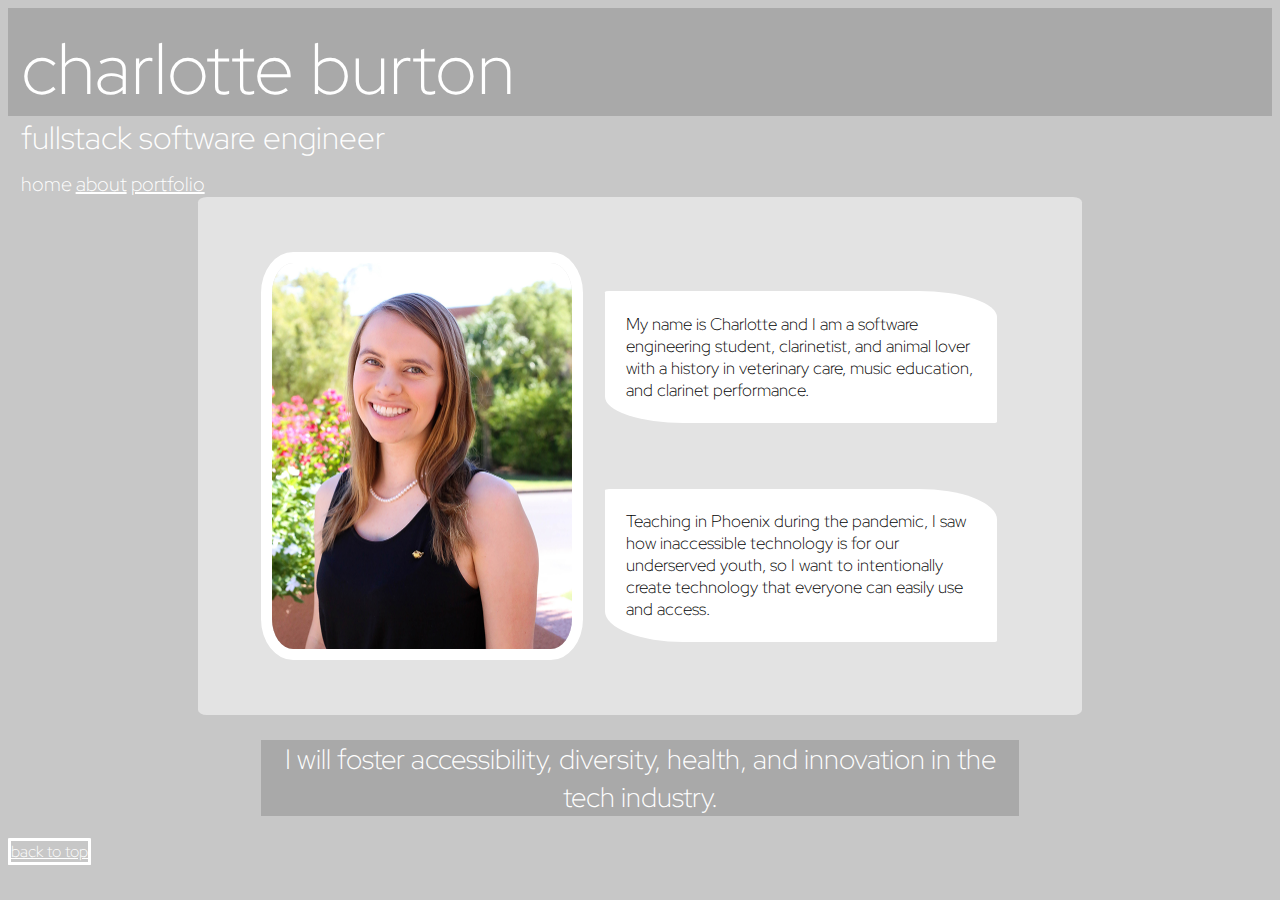
<file: index.html>
<!DOCTYPE html>
<html lang="en">

<head>
  <meta charset="UTF-8" />
  <meta name="viewport" content="width=device-width, initial-scale=1.0" />
  <title>charlotte burton</title>
  <link rel="stylesheet" href="./style.css" />
  <link rel="preconnect" href="https://fonts.googleapis.com">
  <link rel="preconnect" href="https://fonts.gstatic.com" crossorigin>
  <link href="https://fonts.googleapis.com/css2?family=Red+Hat+Display:ital,wght@0,300..900;1,300..900&display=swap" rel="stylesheet">
</head>

<body>

  <header>
    <h1>charlotte burton</h1>
    <p id="jobtitle">fullstack software engineer</p>
    <nav>
      <a>home</a>
      <a href="./about.html">about</a>
      <a href="./portfolio.html">portfolio</a>
    </nav>
  </header>

  <main>
    <section id="homebox">
      <img id="headshot" src="./personal-website-images/burton_headshot.jpeg" alt="A smiling young woman with long blonde hair, wearing a black dress, and a pearl necklace"/>
      <section id="biobox">
        <p id="bio1">My name is Charlotte and I am a software engineering student, clarinetist, and animal lover 
        with a history in veterinary care, music education, and clarinet performance. 
        </p>
        <p id="bio2">
        Teaching in Phoenix during the pandemic, I saw how inaccessible technology is for our 
        underserved youth, so I want to intentionally create technology that everyone can easily use 
        and access. 
        </p>
     </section>
    </section>

    <h3 id="mission">I will foster accessibility, diversity, health, and innovation in the tech industry.
    </h3>

  
  </main>

  <footer>
    <a id ="backtotop" href="#top">back to top</a>
  </footer>

</body>

</html>
</file>
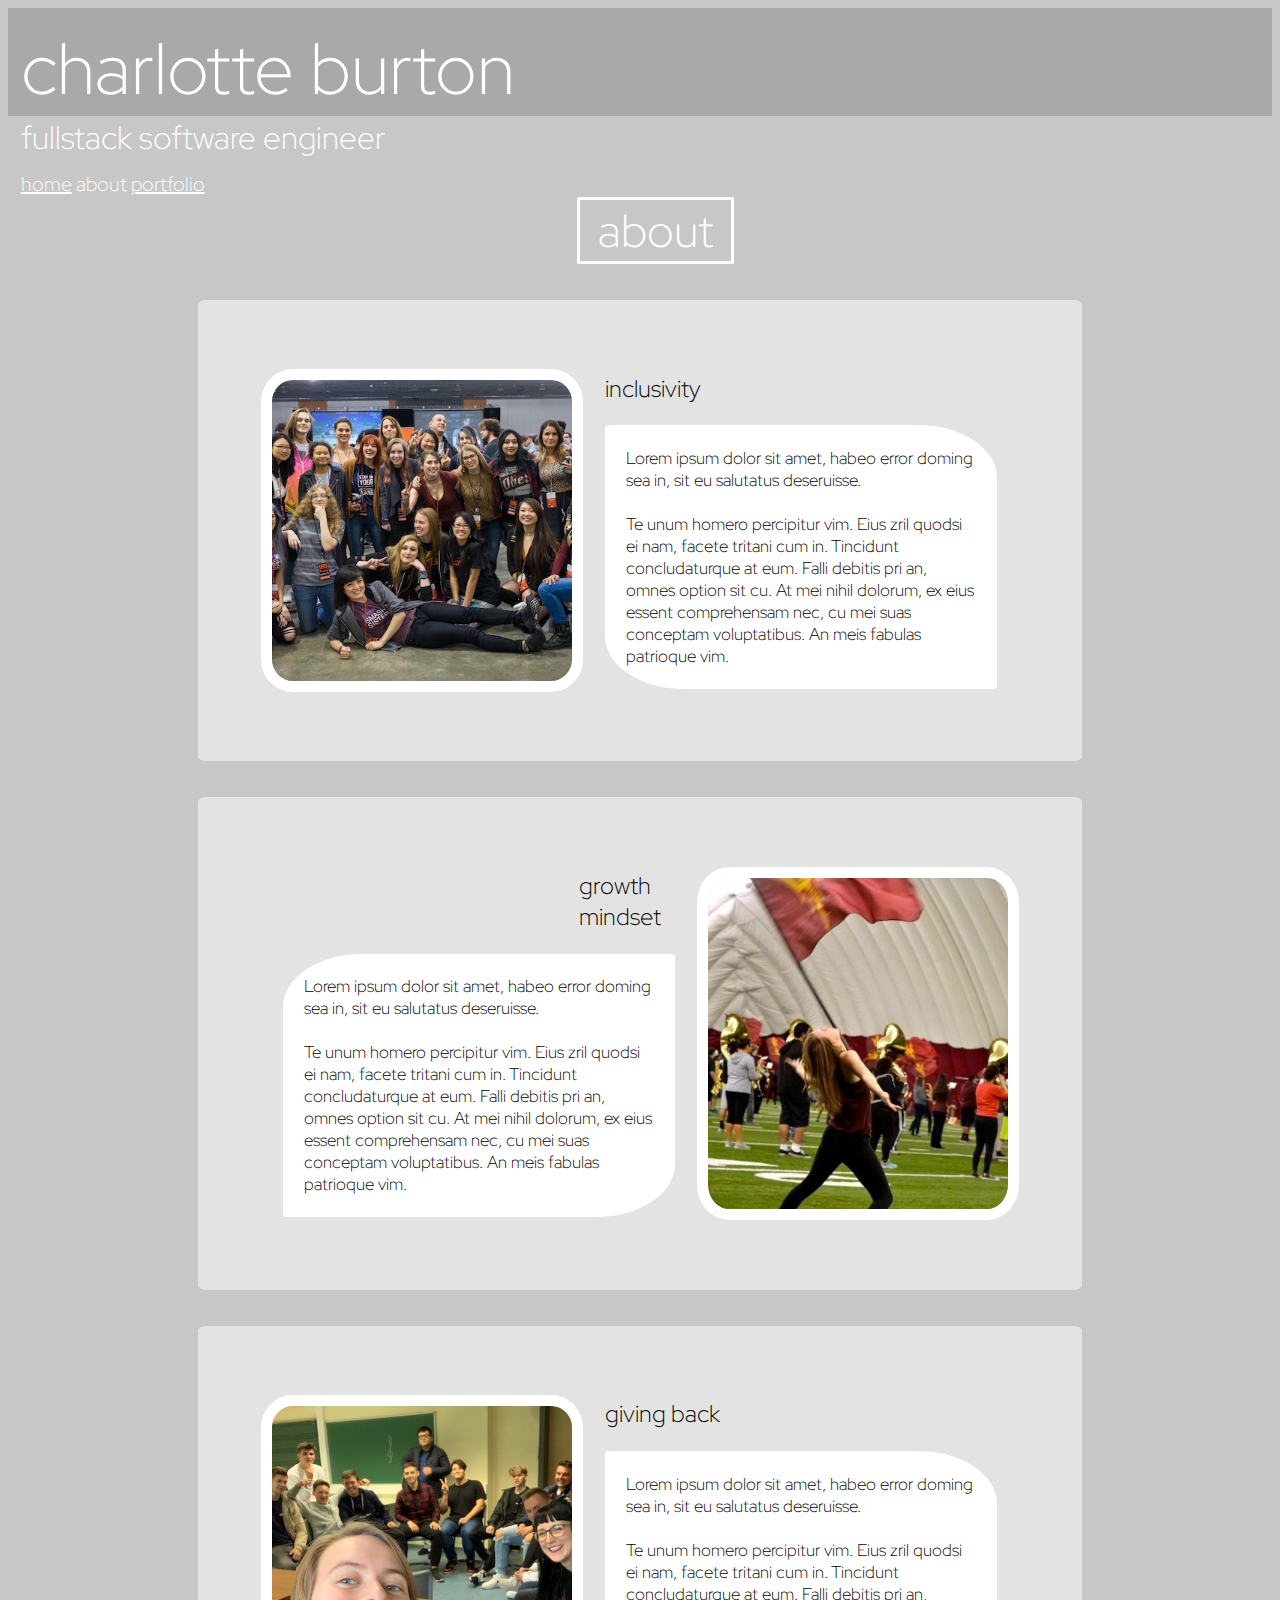
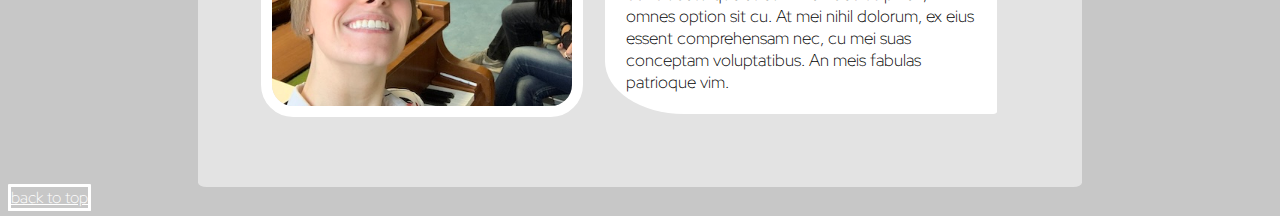
<file: about.html>
<!DOCTYPE html>
<html lang="en">

<head>
  <meta charset="UTF-8" />
  <meta name="viewport" content="width=device-width, initial-scale=1.0" />
  <title>charlotte burton</title>
  <link rel="stylesheet" href="./style.css" />
  <link rel="preconnect" href="https://fonts.googleapis.com">
  <link rel="preconnect" href="https://fonts.gstatic.com" crossorigin>
  <link href="https://fonts.googleapis.com/css2?family=Red+Hat+Display:ital,wght@0,300..900;1,300..900&display=swap" rel="stylesheet">
</head>

<body>

  <header>
    <h1>charlotte burton</h1>
    <p id="jobtitle">fullstack software engineer</p>
    <nav>
      <a href="./index.html">home</a>
      <a>about</a>
      <a href="./portfolio.html">portfolio</a>
    </nav>
  </header>

  <main>
    <h2 id="about">about</h2>

    <br /><br />
    
    <section class="boxOf3sections">
      <section class="sectionA">
        <img src="./personal-website-images/ss-square-400px.JPG" 
        alt="A group of 20 diverse women in casual wear smiling at the camera." 
        />
        <section class="sectionAtitleandtext">
          <h2 class="subtitleA">inclusivity</h2>
            <p class="sectionAtext">Lorem ipsum dolor sit amet, habeo error doming sea in, 
              sit eu salutatus deseruisse. 
              <br /><br />
              Te unum homero percipitur vim.
              Eius zril quodsi ei nam, facete tritani cum in. 
              Tincidunt concludaturque at eum. Falli debitis pri an, omnes option sit cu. 
              At mei nihil dolorum, ex eius essent comprehensam nec, cu mei suas conceptam 
              voluptatibus. An meis fabulas patrioque vim.
            </p>
        </section>
      </section>

      <br /><br />

      <section class="sectionB">
        <img src="./personal-website-images/flag-square-400px.JPG" 
        alt="Char facing away from the camera in a lunge position with arms wide, a colorguard flag soaring over her head." 
        />
        <section class="sectionBtitleandtext">
          <h2 class="subtitleB">growth mindset</h2>
            <p class="sectionBtext">Lorem ipsum dolor sit amet, habeo error doming sea in, 
              sit eu salutatus deseruisse. 
              <br /><br />
              Te unum homero percipitur vim.
              Eius zril quodsi ei nam, facete tritani cum in. 
              Tincidunt concludaturque at eum. Falli debitis pri an, omnes option sit cu. 
              At mei nihil dolorum, ex eius essent comprehensam nec, cu mei suas conceptam 
              voluptatibus. An meis fabulas patrioque vim.
            </p>
          </section>
        </section>

        <br /><br />

      <section class="sectionA">
        <img src="./personal-website-images/fullbright-square-400px.jpeg" 
        alt="Char smiling with all her students in Germany." 
        />
        <section class="sectionAtitleandtext">
          <h2 class="subtitleA">giving back</h2>
          <p class="sectionAtext">Lorem ipsum dolor sit amet, habeo error doming sea in, 
              sit eu salutatus deseruisse. 
              <br /><br />
              Te unum homero percipitur vim.
              Eius zril quodsi ei nam, facete tritani cum in. 
              Tincidunt concludaturque at eum. Falli debitis pri an, omnes option sit cu. 
              At mei nihil dolorum, ex eius essent comprehensam nec, cu mei suas conceptam 
              voluptatibus. An meis fabulas patrioque vim.
            </p>
        </section>
    </section>
  </main>

  <footer>
    <a id="backtotop" href="#top">back to top</a>
  </footer>

</body>

</html>
</file>
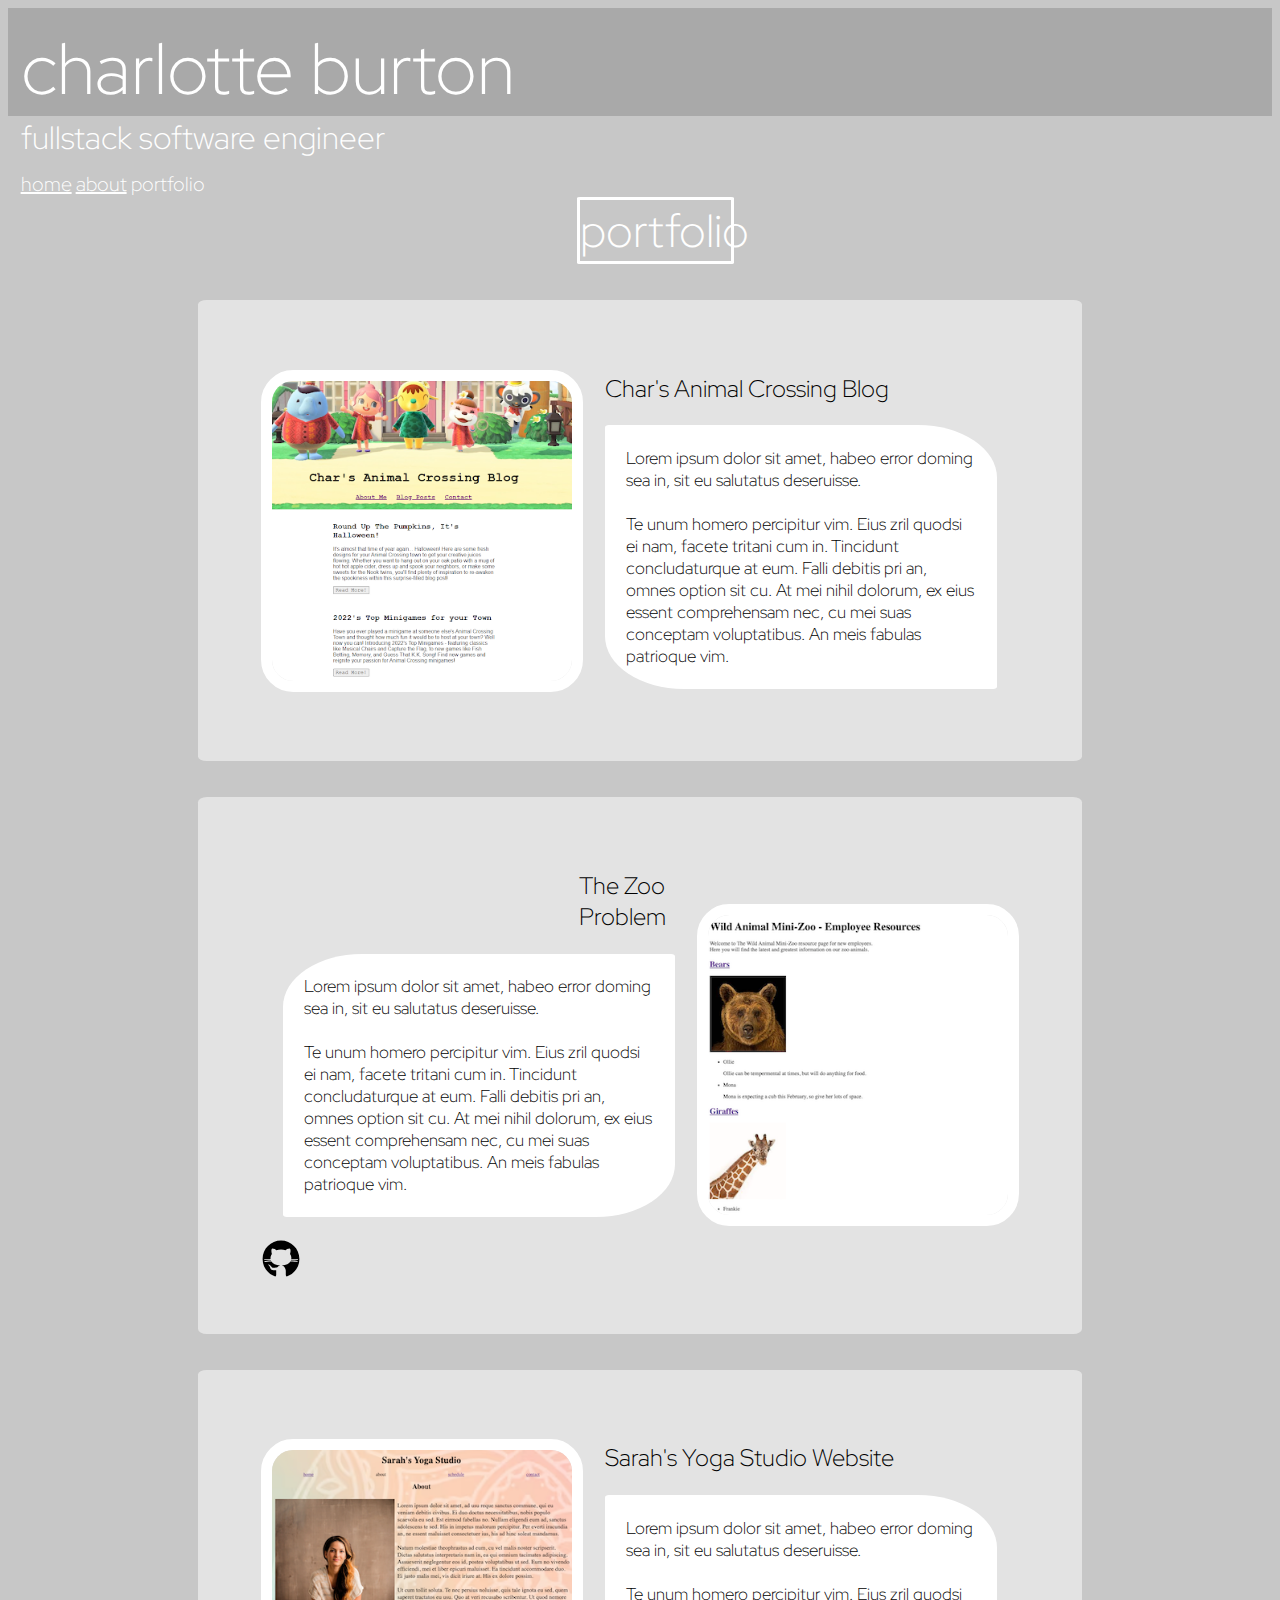
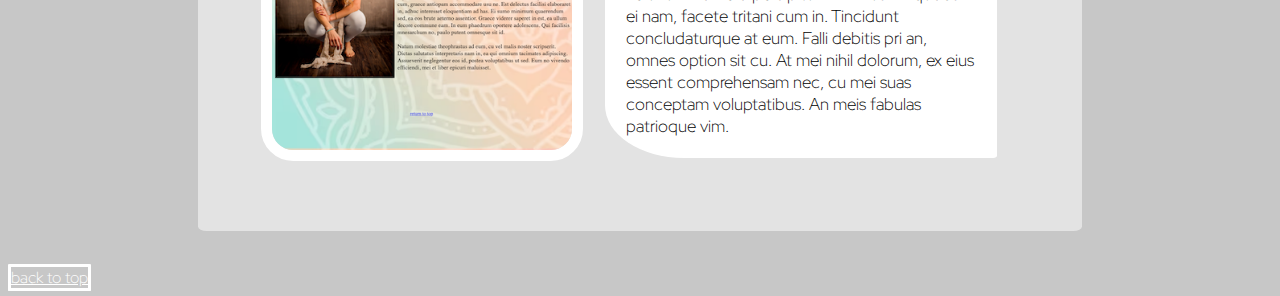
<file: portfolio.html>
<!DOCTYPE html>
<html lang="en">

<head>
  <meta charset="UTF-8" />
  <meta name="viewport" content="width=device-width, initial-scale=1.0" />
  <title>charlotte burton</title>
  <link rel="stylesheet" href="./style.css" />
  <link rel="preconnect" href="https://fonts.googleapis.com">
  <link rel="preconnect" href="https://fonts.gstatic.com" crossorigin>
  <link href="https://fonts.googleapis.com/css2?family=Red+Hat+Display:ital,wght@0,300..900;1,300..900&display=swap" rel="stylesheet">
</head>

<body>

  <header>
    <h1>charlotte burton</h1>
    <p id="jobtitle">fullstack software engineer</p>
    <nav>
      <a href="./index.html">home</a>
      <a href="./about.html">about</a>
      <a>portfolio</a>
    </nav>
  </header>

  <main>

    <h2 id="portfolio">portfolio</h2>

    <br /><br />
    
    <section class="boxOf3sections">
      <section class="sectionA">
        <img src="./personal-website-images/chars-animal-crossing-blog-square-373px.png" 
        alt="A screenshot of a webpage with Animal Crossing Characters and articles of text below them." 
        />
        <section class="sectionAtitleandtext">
          <h2 class="subtitleA">Char's Animal Crossing Blog</h2>
            <p class="sectionAtext">Lorem ipsum dolor sit amet, habeo error doming sea in, 
              sit eu salutatus deseruisse. 
              <br /><br />
              Te unum homero percipitur vim.
              Eius zril quodsi ei nam, facete tritani cum in. 
              Tincidunt concludaturque at eum. Falli debitis pri an, omnes option sit cu. 
              At mei nihil dolorum, ex eius essent comprehensam nec, cu mei suas conceptam 
              voluptatibus. An meis fabulas patrioque vim.
            </p>
            </svg> 
        </section>
      </section>

      <br /><br />

      <section class="sectionB">
        <img src="./personal-website-images/the-zoo-problem-square-373px.png" 
        alt="A screenshot of a webpage with various animals on it and some text." 
        />
        <section class="sectionBtitleandtext">
          <h2 class="subtitleB">The Zoo Problem</h2>
            <p class="sectionBtext">Lorem ipsum dolor sit amet, habeo error doming sea in, 
              sit eu salutatus deseruisse. 
              <br /><br />
              Te unum homero percipitur vim.
              Eius zril quodsi ei nam, facete tritani cum in. 
              Tincidunt concludaturque at eum. Falli debitis pri an, omnes option sit cu. 
              At mei nihil dolorum, ex eius essent comprehensam nec, cu mei suas conceptam 
              voluptatibus. An meis fabulas patrioque vim.
            </p>
            <svg xmlns="http://www.w3.org/2000/svg" x="0px" y="0px" width="100" height="100" viewBox="0 0 50 50">
              <path d="M17.791,46.836C18.502,46.53,19,45.823,19,45v-5.4c0-0.197,0.016-0.402,0.041-0.61C19.027,38.994,19.014,38.997,19,39 c0,0-3,0-3.6,0c-1.5,0-2.8-0.6-3.4-1.8c-0.7-1.3-1-3.5-2.8-4.7C8.9,32.3,9.1,32,9.7,32c0.6,0.1,1.9,0.9,2.7,2c0.9,1.1,1.8,2,3.4,2 c2.487,0,3.82-0.125,4.622-0.555C21.356,34.056,22.649,33,24,33v-0.025c-5.668-0.182-9.289-2.066-10.975-4.975 c-3.665,0.042-6.856,0.405-8.677,0.707c-0.058-0.327-0.108-0.656-0.151-0.987c1.797-0.296,4.843-0.647,8.345-0.714 c-0.112-0.276-0.209-0.559-0.291-0.849c-3.511-0.178-6.541-0.039-8.187,0.097c-0.02-0.332-0.047-0.663-0.051-0.999 c1.649-0.135,4.597-0.27,8.018-0.111c-0.079-0.5-0.13-1.011-0.13-1.543c0-1.7,0.6-3.5,1.7-5c-0.5-1.7-1.2-5.3,0.2-6.6 c2.7,0,4.6,1.3,5.5,2.1C21,13.4,22.9,13,25,13s4,0.4,5.6,1.1c0.9-0.8,2.8-2.1,5.5-2.1c1.5,1.4,0.7,5,0.2,6.6c1.1,1.5,1.7,3.2,1.6,5 c0,0.484-0.045,0.951-0.11,1.409c3.499-0.172,6.527-0.034,8.204,0.102c-0.002,0.337-0.033,0.666-0.051,0.999 c-1.671-0.138-4.775-0.28-8.359-0.089c-0.089,0.336-0.197,0.663-0.325,0.98c3.546,0.046,6.665,0.389,8.548,0.689 c-0.043,0.332-0.093,0.661-0.151,0.987c-1.912-0.306-5.171-0.664-8.879-0.682C35.112,30.873,31.557,32.75,26,32.969V33 c2.6,0,5,3.9,5,6.6V45c0,0.823,0.498,1.53,1.209,1.836C41.37,43.804,48,35.164,48,25C48,12.318,37.683,2,25,2S2,12.318,2,25 C2,35.164,8.63,43.804,17.791,46.836z">
              </path>
            </svg> 
          </section>
        </section>

        <br /><br />

      <section class="sectionA">
        <img src="./personal-website-images/sarahs-yoga-studio-square-373px.png" 
        alt="A website with a light peach and mint colored mandala background with lots of text and an image of a woman." 
        />
        <section class="sectionAtitleandtext">
          <h2 class="subtitleA">Sarah's Yoga Studio Website</h2>
          <p class="sectionAtext">Lorem ipsum dolor sit amet, habeo error doming sea in, 
              sit eu salutatus deseruisse. 
              <br /><br />
              Te unum homero percipitur vim.
              Eius zril quodsi ei nam, facete tritani cum in. 
              Tincidunt concludaturque at eum. Falli debitis pri an, omnes option sit cu. 
              At mei nihil dolorum, ex eius essent comprehensam nec, cu mei suas conceptam 
              voluptatibus. An meis fabulas patrioque vim.
            </p>
        </section>
    </section>
  </main>

  <br /><br />

  <footer>
    <a id="backtotop" href="#top">back to top</a>
  </footer>

</body>

</html>
</file>
<file: style.css>
/* css for ALL webpages */

body {
  background-color: rgb(199, 199, 199);
}

h1, h2, h3, p, nav, a {
  font-family: 'Red Hat Display', sans-serif;
  font-optical-sizing: auto;
  font-weight: 300;
  font-style: normal;
}

h1 {
  font-size: 72px;
  background-color: darkgrey;
  color: white;
  margin: 0;
  padding: 1% 1% 0 1%;
}

#jobtitle {
  font-size: 32px;
  margin: 0;
  color: white;
  padding: 0 0 0 1%;
}

nav {
  color: white;
  padding: 1% 0 0 1%;
  font-size: 20px;
}

a {
  color: white;
}

img {
  width: 300px;
  border-radius: 10%;
  border: solid white 3mm;
}

#backtotop {
  border: solid white 1mm;
  border-radius: 2%
}

/* css for index.html */
#homebox {
  display: flex;
  background-color: rgb(255, 255, 255, 50%);
  flex-direction: row;
  justify-content: center;
  align-items: center;
  margin: 0 15% 0 15%;
  padding: 4% 5% 4% 5%;
  border-radius: 1%;
}

#headshot {
  width: 300px;
  border-radius: 10%;
  border: solid white 3mm;
}

#biobox {
  display: flex;
  flex-direction: column;
}

#bio1, #bio2 {
  background-color: white;
  margin: 10% 5% 5% 5%;
  padding: 5%;
  border-radius: 1% 20% 1% 20%;
  font-size: 17px;
}

#mission {
  text-align: center;
  color: white;
  background-color: darkgrey;
  margin: 2% 20% 2% 20%;
  font-size: 28px;
}

/* css for portfolio.html and about.html */

#portfolio, #about {
  font-size: 46px;
  text-align: center;
  color: white;
  width: 12%;
  margin: 0 45% 0 45%;
  padding: 0;
  border: solid white 1mm;
  border-radius: 2%
  
}

svg {
  width: 40px;
  height: 40px;
}

.sectionA {
  display: flex;
  background-color: rgb(255, 255, 255, 50%);
  flex-direction: row;
  justify-content: center;
  align-items: center;
  margin: 0 15% 0 15%;
  padding: 4% 5% 4% 5%;
  border-radius: 1%;
}

.sectionAtitleandtext {
  display: flex;
  flex-direction: column;
}

.sectionAtext {
  background-color: white;
  margin: 5% 5% 5% 5%;
  padding: 5%;
  border-radius: 1% 20% 1% 20%;
  font-size: 17px;
}

.subtitleA {
  padding: 5% 0 0 5%;
  margin: 0;
}

.subtitleB {
  padding: 5% 0 0 73%;
  margin: 0;
}

.sectionB {
  display: flex;
  background-color: rgb(255, 255, 255, 50%);
  flex-direction: row-reverse;
  justify-content: center;
  align-items: center;
  margin: 0 15% 0 15%;
  padding: 4% 5% 4% 5%;
  border-radius: 1%;
}

.sectionBtext {
  background-color: white;
  margin: 5% 5% 5% 5%;
  padding: 5%;
  border-radius: 20% 1% 20% 1%;
  font-size: 17px;
}
</file>
